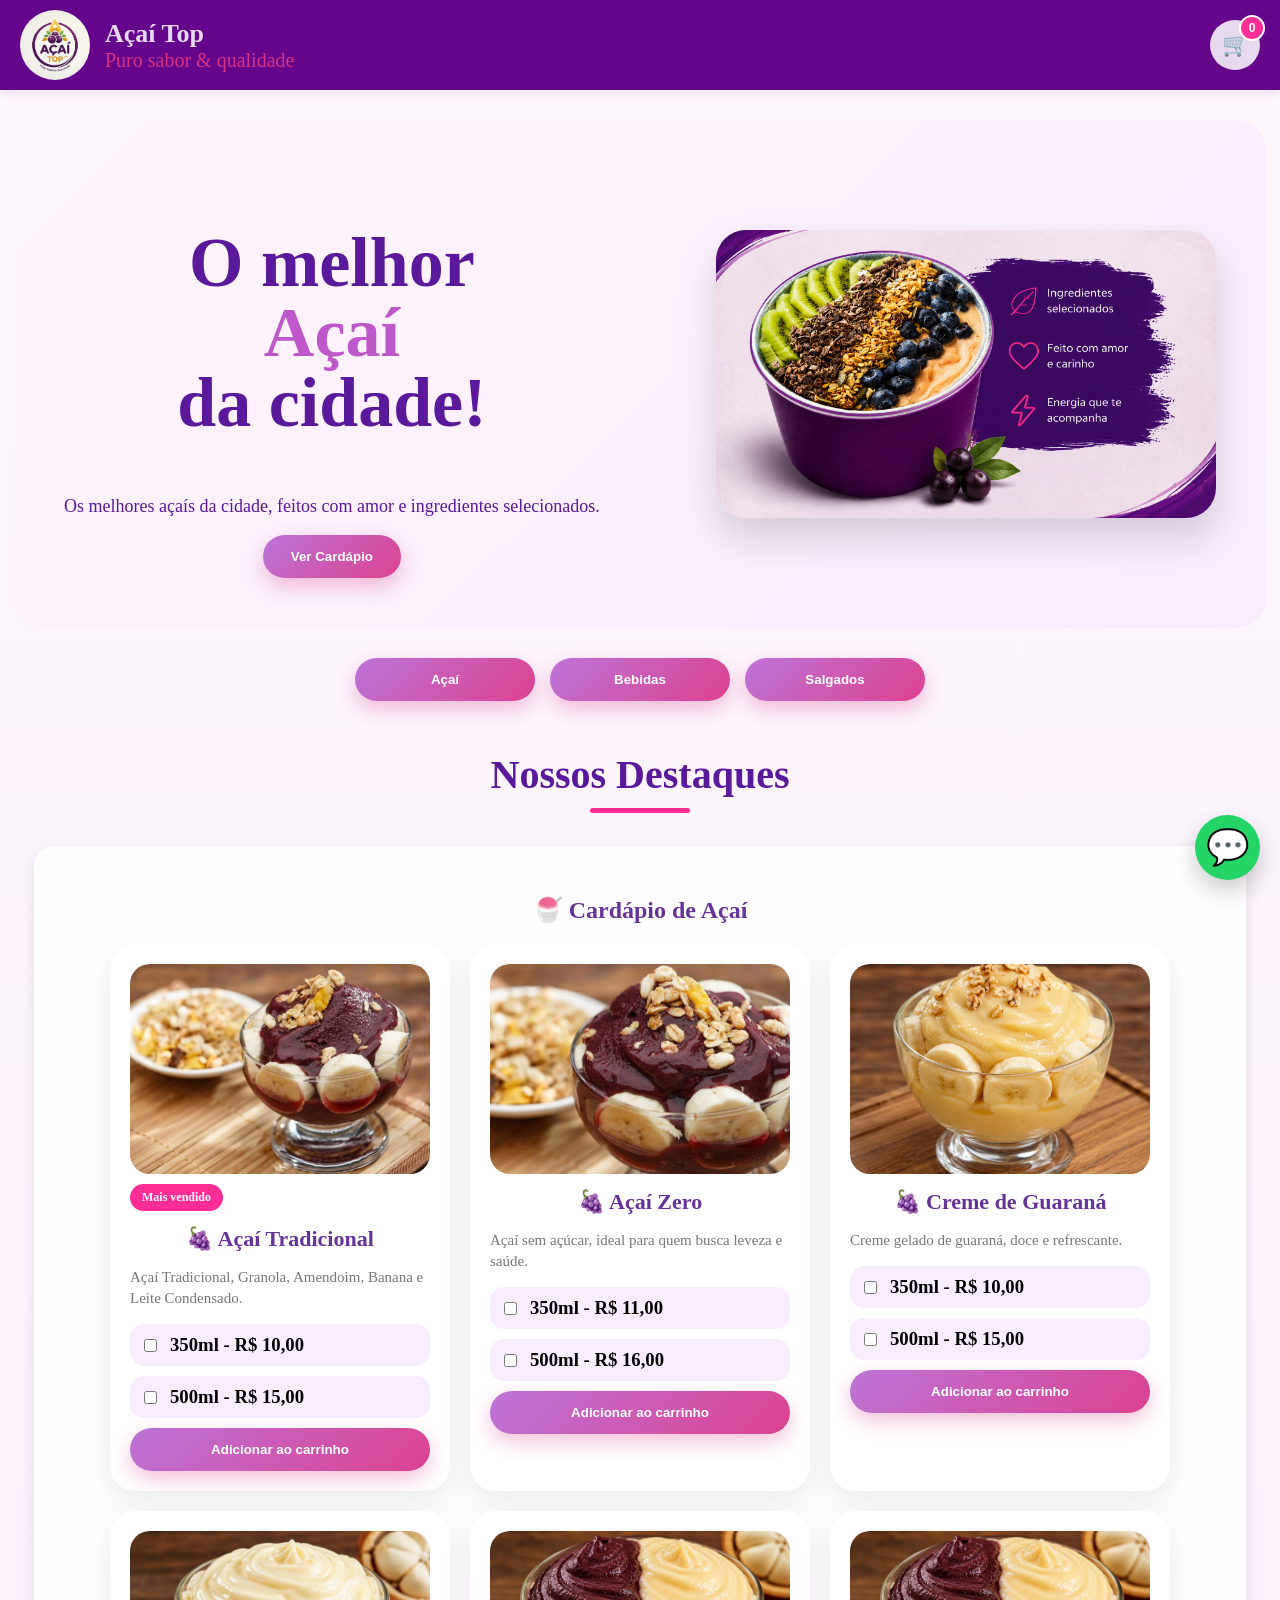
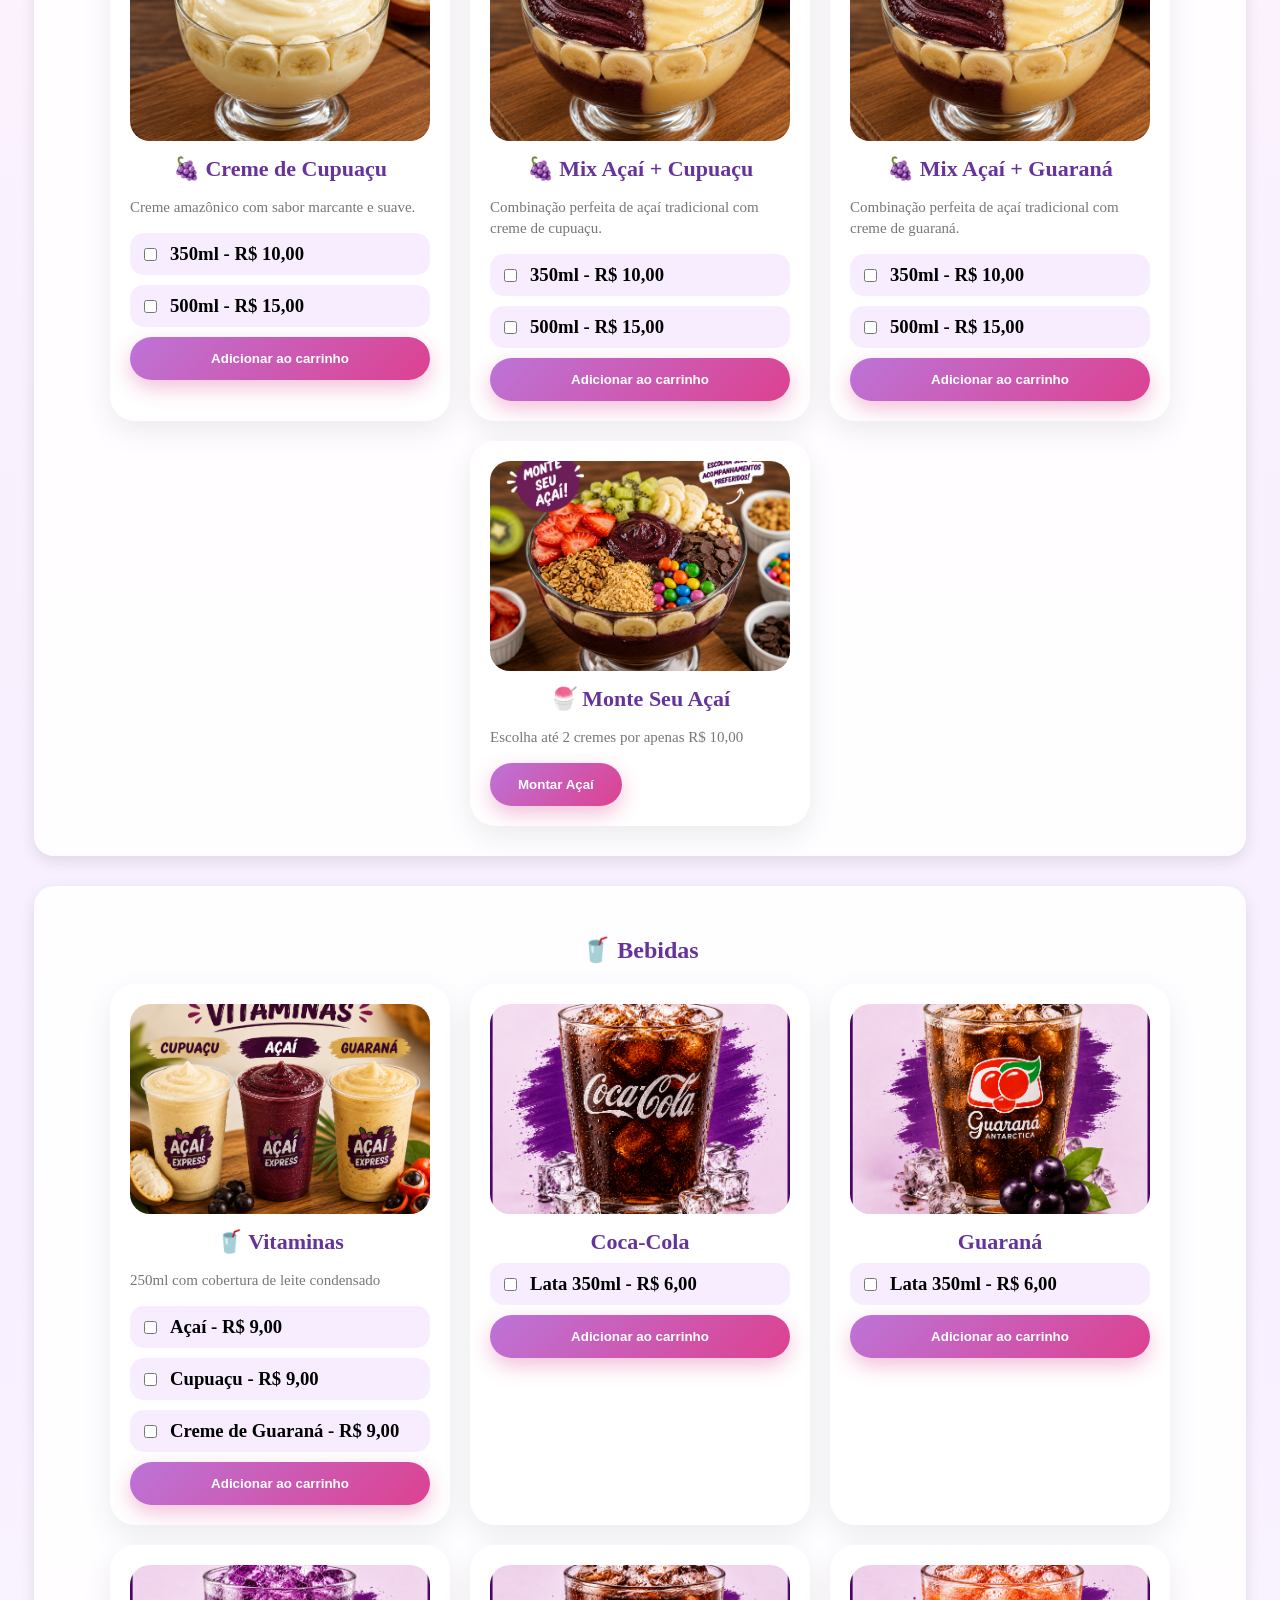
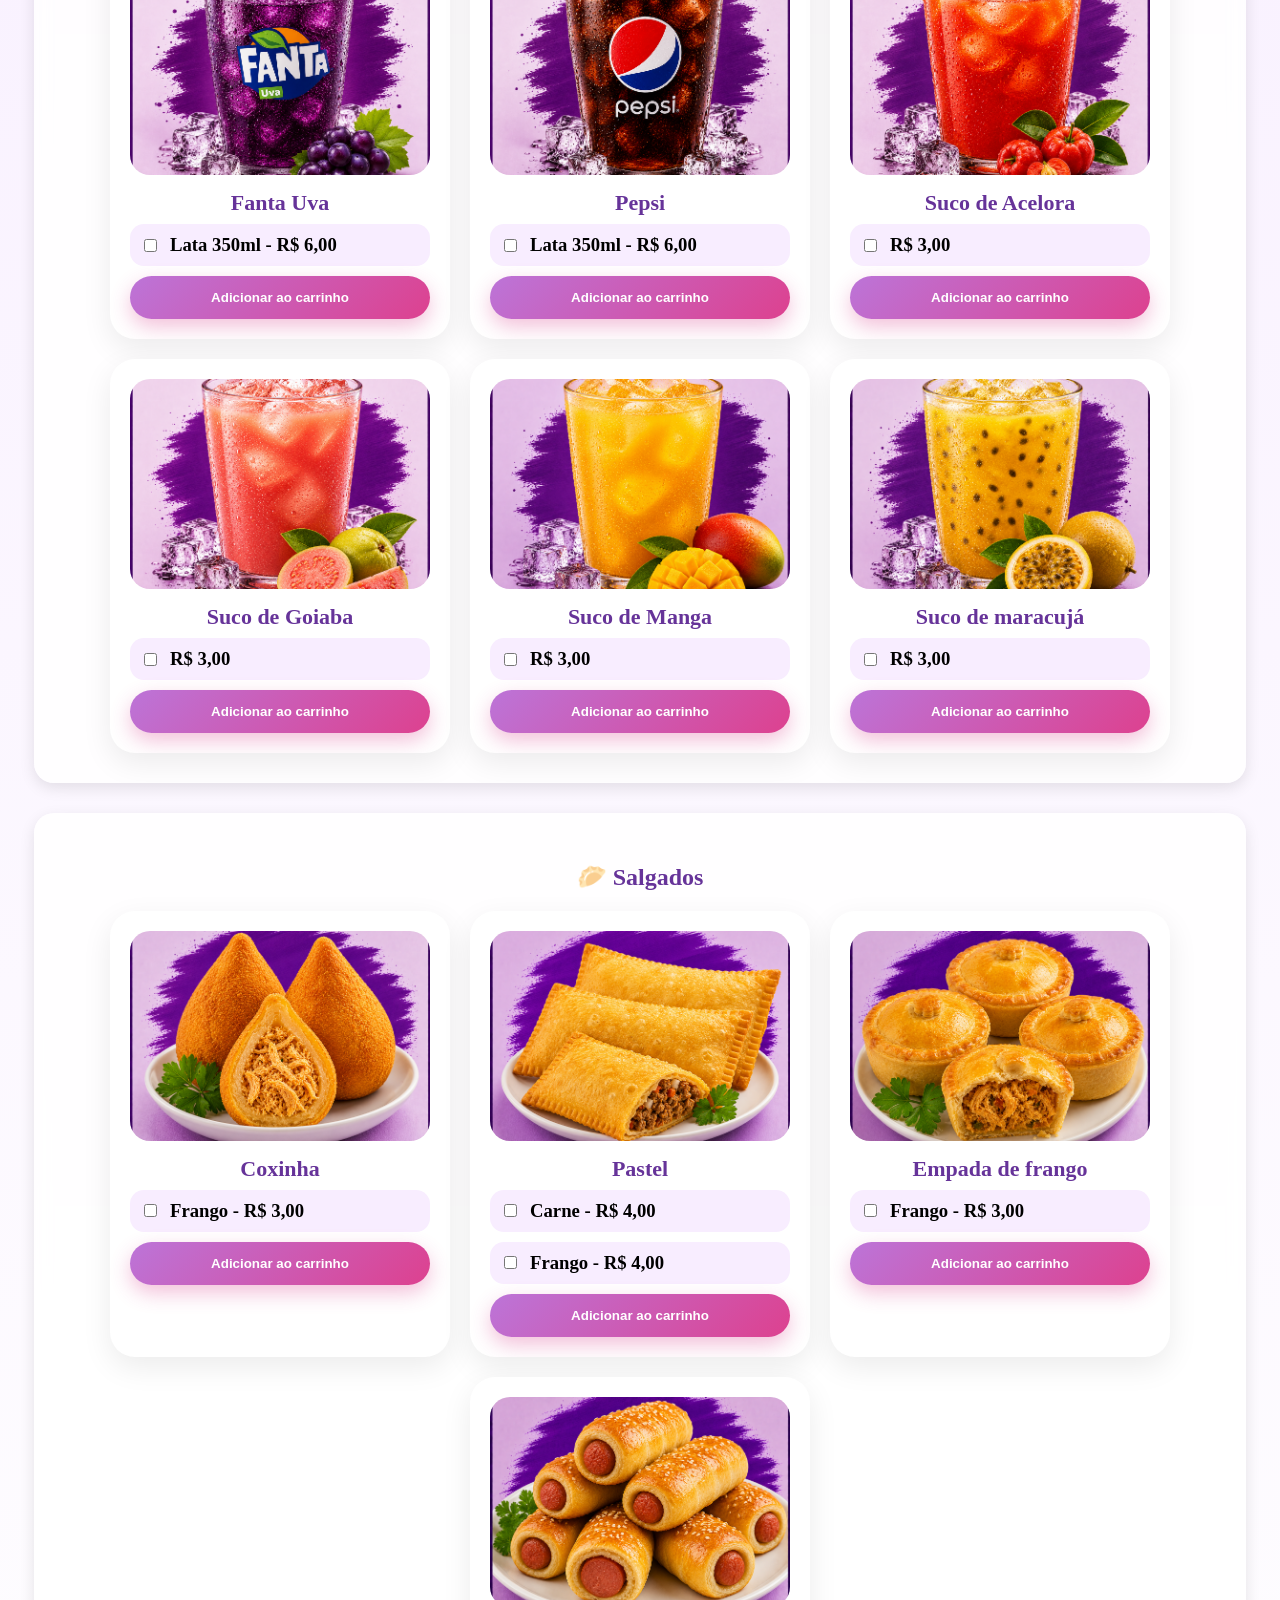
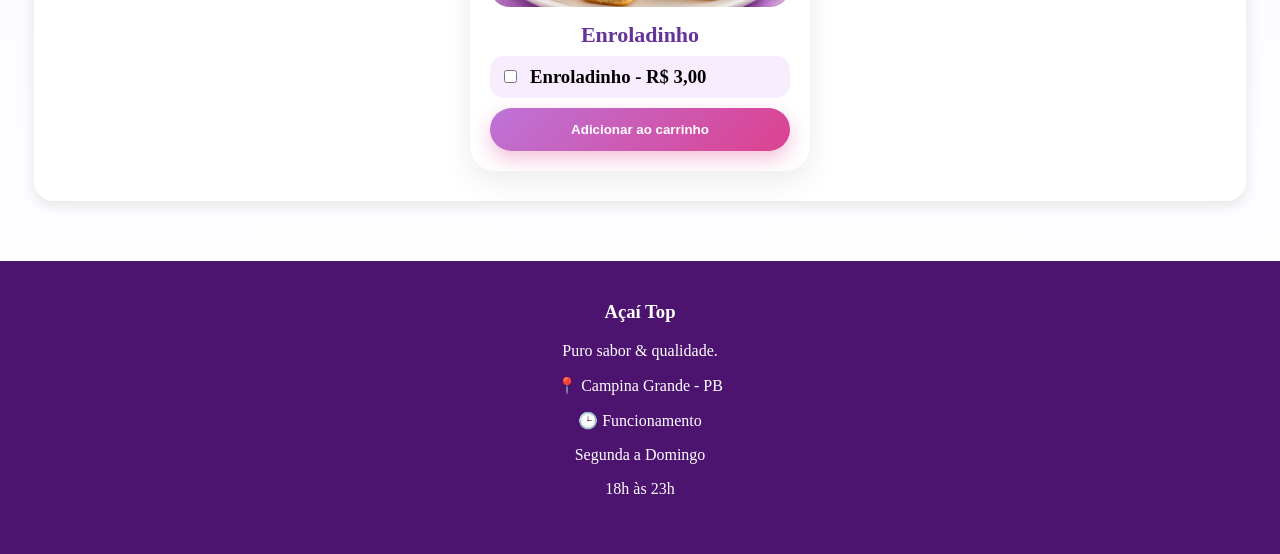
<file: index.html>
<!DOCTYPE html>
<html lang="pt-BR">
<head>
    <meta charset="UTF-8">
    <meta name="viewport" content="width=device-width, initial-scale=1.0">
    <title>Açaí Top</title>
    <link rel="stylesheet" href="style.css">
</head>
<body>

<header id="topo">
   <div class="logo">
   <img src="img/logo.png" alt="Logo Açaí Top">
    <div class="logo-texto">
        <h1>Açaí Top</h1>
        <p>Puro sabor & qualidade</p>
    </div>
</div>

    <div class="acoes">
        <a href="carrinho.html" class="btn-icone carrinho-btn">
    🛒
    <span id="contador-carrinho">0</span>
</a>
    </div>
</header>

<section class="corpo">
    <div class="texto">
    <h2>
        O melhor<br>
        <span>Açaí</span><br>
        da cidade!
    </h2>
        <p>Os melhores açaís da cidade, feitos com amor e ingredientes selecionados.</p>
        <button id="btn-ver-cardapio">Ver Cardápio</button>
    </div>

    <img src="img/açai2.png" alt="Foto de tigela de Açaí">
</section>

<section class="buts">
    <button class="but1" id="btn-acai">Açaí</button>
    <button class="but2" id="btn-bebidas">Bebidas</button>
    <button class="but3" id="btn-salgados">Salgados</button>
</section>

<section class="titulo-secao">
    <h2>Nossos Destaques</h2>
</section>

<section id="cardapio-acai" class="cardapio">
    <h2>🍧 Cardápio de Açaí</h2>

    <div class="lista-acai">

        <div class="produto-item">
            <div class="cardapio-img">
                <img src="img/açaiC.jpg" alt="Açaí Tradicional">
            </div>

            <span class="destaque">Mais vendido</span>

            <h2>🍇 Açaí Tradicional</h2>
            <p>Açaí Tradicional, Granola, Amendoim, Banana e Leite Condensado.</p>

            <div class="tamanhos">
                <label class="opcao-tamanho">
                    <input type="checkbox" name="tradicional" value="Açaí Tradicional 350ml - R$ 10.00">
                    <h3>350ml - R$ 10,00</h3>
                </label>

                <label class="opcao-tamanho">
                    <input type="checkbox" name="tradicional" value="Açaí Tradicional 500ml - R$ 15.00">
                    <h3>500ml - R$ 15,00</h3>
                </label>

                <button onclick="adicionarCarrinho(this)">Adicionar ao carrinho</button>
            </div>
        </div>

        <div class="produto-item">
            <div class="cardapio-img">
                <img src="img/açai-zero.jpg" alt="Açaí Zero">
            </div>

            <h2>🍇 Açaí Zero</h2>
            <p>Açaí sem açúcar, ideal para quem busca leveza e saúde.</p>

            <div class="tamanhos">
                <label class="opcao-tamanho">
                    <input type="checkbox" name="acai-zero" value="Açaí Zero 350ml - R$ 11.00">
                    <h3>350ml - R$ 11,00</h3>
                </label>

                <label class="opcao-tamanho">
                    <input type="checkbox" name="acai-zero" value="Açaí Zero 500ml - R$ 16.00">
                    <h3>500ml - R$ 16,00</h3>
                </label>

                <button onclick="adicionarCarrinho(this)">Adicionar ao carrinho</button>
            </div>
        </div>

        <div class="produto-item">
            <div class="cardapio-img">
                <img src="img/creme-de-guarana.png" alt="Creme de Guaraná">
            </div>

            <h2>🍇 Creme de Guaraná</h2>
            <p>Creme gelado de guaraná, doce e refrescante.</p>

            <div class="tamanhos">
                <label class="opcao-tamanho">
                    <input type="checkbox" name="guarana" value="Creme de Guaraná 350ml - R$ 10.00">
                    <h3>350ml - R$ 10,00</h3>
                </label>

                <label class="opcao-tamanho">
                    <input type="checkbox" name="guarana" value="Creme de Guaraná 500ml - R$ 15.00">
                    <h3>500ml - R$ 15,00</h3>
                </label>

                <button onclick="adicionarCarrinho(this)">Adicionar ao carrinho</button>
            </div>
        </div>

        <div class="produto-item">
            <div class="cardapio-img">
                <img src="img/cupuaçu.png" alt="Creme de Cupuaçu">
            </div>

            <h2>🍇 Creme de Cupuaçu</h2>
            <p>Creme amazônico com sabor marcante e suave.</p>

            <div class="tamanhos">
                <label class="opcao-tamanho">
                    <input type="checkbox" name="cupuacu" value="Creme de Cupuaçu 350ml - R$ 10.00">
                    <h3>350ml - R$ 10,00</h3>
                </label>

                <label class="opcao-tamanho">
                    <input type="checkbox" name="cupuacu" value="Creme de Cupuaçu 500ml - R$ 15.00">
                    <h3>500ml - R$ 15,00</h3>
                </label>

                <button onclick="adicionarCarrinho(this)">Adicionar ao carrinho</button>
            </div>
        </div>

        <div class="produto-item">
            <div class="cardapio-img">
                <img src="img/açai-cupuaçu.png" alt="Mix Açaí com Cupuaçu">
            </div>

            <h2>🍇 Mix Açaí + Cupuaçu</h2>
            <p>Combinação perfeita de açaí tradicional com creme de cupuaçu.</p>

            <div class="tamanhos">
                <label class="opcao-tamanho">
                    <input type="checkbox" name="acai-cupuacu" value="Mix Açaí + Cupuaçu 350ml - R$ 10.00" >
                    <h3>350ml - R$ 10,00</h3>
                </label>

                <label class="opcao-tamanho">
                    <input type="checkbox" name="acai-cupuacu" value="Mix Açaí + Cupuaçu 500ml - R$ 15.00">
                    <h3>500ml - R$ 15,00</h3>
                </label>

                <button onclick="adicionarCarrinho(this)">Adicionar ao carrinho</button>
            </div>
        </div>

        <div class="produto-item">
            <div class="cardapio-img">
                <img src="img/açai-guarana.png" alt="Mix Açaí com Guaraná">
            </div>

            <h2>🍇 Mix Açaí + Guaraná</h2>
            <p>Combinação perfeita de açaí tradicional com creme de guaraná.</p>

            <div class="tamanhos">
                <label class="opcao-tamanho">
                    <input type="checkbox" name="acai-guarana" value="Mix Açaí + Guaraná 350ml - R$ 10.00" >
                    <h3>350ml - R$ 10,00</h3>
                </label>

                <label class="opcao-tamanho">
                    <input type="checkbox" name="acai-guarana" value="Mix Açaí + Guaraná 500ml - R$ 15.00">
                    <h3>500ml - R$ 15,00</h3>
                </label>

                <button onclick="adicionarCarrinho(this)">Adicionar ao carrinho</button>
            </div>
        </div>

        <div class="produto-item monte-acai">
            <div class="cardapio-img">
                <img src="img/monte- seu-açai.png" alt="Monte seu Açaí">
            </div>

            <h2>🍧 Monte Seu Açaí</h2>
            <p>Escolha até 2 cremes por apenas R$ 10,00</p>

            <button class="btn-mostrar-opcoes" onclick="toggleMonteAcai()">Montar Açaí</button>

            <div id="opcoes-monte-acai" class="opcoes-monte">

                <h3>Escolha até 2 Cremes:</h3>
                <div class="opcoes">
                    <label><input type="checkbox" class="creme" value="Açaí"> Açaí</label>
                    <label><input type="checkbox" class="creme" value="Cupuaçu"> Cupuaçu</label>
                    <label><input type="checkbox" class="creme" value="Creme de Guaraná"> Creme de Guaraná</label>
                </div>

                <h3>Escolha até 3 acompanhamentos grátis:</h3>
                <div class="opcoes">
                    <label><input type="checkbox" class="gratis" value="Banana"> Banana</label>
                    <label><input type="checkbox" class="gratis" value="Amendoim"> Amendoim</label>
                    <label><input type="checkbox" class="gratis" value="Granola"> Granola</label>
                    <label><input type="checkbox" class="gratis" value="Leite em pó"> Leite em pó</label>
                </div>

                <h3>Adicionais pagos:</h3>
                <div class="opcoes">
                    <label><input type="checkbox" class="adicional" value="Morango" data-preco="2"> Morango + R$ 2,00</label>
                    <label><input type="checkbox" class="adicional" value="Brigadeiro" data-preco="2"> Brigadeiro + R$ 2,00</label>
                    <label><input type="checkbox" class="adicional" value="Gotas de Chocolate" data-preco="2"> Gotas de Chocolate + R$ 2,00</label>
                    <label><input type="checkbox" class="adicional" value="Marshmallow" data-preco="2"> Marshmallow + R$ 2,00</label>
                    <label><input type="checkbox" class="adicional" value="MM" data-preco="2"> MM + R$ 2,00</label>
                    <label><input type="checkbox" class="adicional" value="Paçoca" data-preco="1.5"> Paçoca + R$ 1,50</label>
                    <label><input type="checkbox" class="adicional" value="Manga" data-preco="2"> Manga + R$ 2,00</label>
                    <label><input type="checkbox" class="adicional" value="Kiwi" data-preco="2"> Kiwi + R$ 2,00</label>
                    <label><input type="checkbox" class="adicional" value="Ovomaltine" data-preco="2"> Ovomaltine + R$ 2,00</label>
                </div>

                <h3>Coberturas:</h3>
                <p>1 cobertura grátis. Mais de uma: + R$ 1,50 cada</p>

                <div class="opcoes">
                    <label><input type="checkbox" class="cobertura" value="Leite Condensado"> Leite Condensado</label>
                    <label><input type="checkbox" class="cobertura" value="Chocolate"> Chocolate</label>
                    <label><input type="checkbox" class="cobertura" value="Morango"> Morango</label>
                    <label><input type="checkbox" class="cobertura" value="Kiwi"> Kiwi</label>
                    <label><input type="checkbox" class="cobertura" value="Caramelo"> Caramelo</label>
                </div>

                <h2>Total: R$ <span id="preco-monte">10.00</span></h2>

               <button onclick="adicionarMonteAcai()" class="btn-finalizar">
    Adicionar ao Carrinho
</button>
            </div>
        </div>

    </div>
</section>

<section id="cardapio-bebidas" class="cardapio">
    <h2>🥤 Bebidas</h2>

    <div class="lista-acai">

        <div class="produto-item">
            <div class="cardapio-img">
                <img src="img/vitaminas.png" alt="Vitaminas">
            </div>
            <h2>🥤 Vitaminas</h2>
            <p>250ml com cobertura de leite condensado</p>

            <div class="tamanhos">
                <label class="opcao-tamanho">
                    <input type="checkbox" name="vitamina" value="Vitamina de Açaí 250ml com leite condensado - R$ 9.00" >
                    <h3>Açaí - R$ 9,00</h3>
                </label>

                <label class="opcao-tamanho">
                    <input type="checkbox" name="vitamina" value="Vitamina de Cupuaçu 250ml com leite condensado - R$ 9.00">
                    <h3>Cupuaçu - R$ 9,00</h3>
                </label>

                <label class="opcao-tamanho">
                    <input type="checkbox" name="vitamina" value="Vitamina de Creme de Guaraná 250ml com leite condensado - R$ 9.00">
                    <h3>Creme de Guaraná - R$ 9,00</h3>
                </label>

                <button onclick="adicionarCarrinho(this)">Adicionar ao carrinho</button>
            </div>
        </div>

        <div class="produto-item">
            <div class="cardapio-img">
                <img src="img/coca.png" alt="Coca-Cola">
            </div>

            <h2>Coca-Cola</h2>

            <div class="tamanhos">
                <label class="opcao-tamanho">
                    <input type="checkbox" name="coca" value="Coca-Cola - R$ 6.00">
                    <h3>Lata 350ml - R$ 6,00</h3>
                </label>

                <button onclick="adicionarCarrinho(this)">Adicionar ao carrinho</button>
            </div>
        </div>

        <div class="produto-item">
            <div class="cardapio-img">
                <img src="img/guarana.png" alt="Guaraná">
            </div>

            <h2>Guaraná</h2>

            <div class="tamanhos">
                <label class="opcao-tamanho">
                    <input type="checkbox" name="guarana-bebida" value="Guaraná Lata 350ml - R$ 6.00">
                    <h3>Lata 350ml - R$ 6,00</h3>
                </label>

                <button onclick="adicionarCarrinho(this)">Adicionar ao carrinho</button>
            </div>
        </div>
         <div class="produto-item">
            <div class="cardapio-img">
                <img src="img/fanta-uva.png" alt="Fanta Uva">
            </div>

            <h2>Fanta Uva</h2>

            <div class="tamanhos">
                <label class="opcao-tamanho">
                    <input type="checkbox" name="Fanta" value="Fanta uva - R$ 6.00">
                    <h3>Lata 350ml - R$ 6,00</h3>
                </label>

                <button onclick="adicionarCarrinho(this)">Adicionar ao carrinho</button>
            </div>
        </div>

        <div class="produto-item">
            <div class="cardapio-img">
                <img src="img/pepsi.png" alt="Pepsi">
            </div>

            <h2>Pepsi</h2>

            <div class="tamanhos">
                <label class="opcao-tamanho">
                    <input type="checkbox" name="Refri" value="Pepsi - R$ 6.00">
                    <h3>Lata 350ml - R$ 6,00</h3>
                </label>

                <button onclick="adicionarCarrinho(this)">Adicionar ao carrinho</button>
            </div>
        </div>

         <div class="produto-item">
            <div class="cardapio-img">
                <img src="img/acerola.png" alt="Acelora">
            </div>

            <h2>Suco de Acelora</h2>

            <div class="tamanhos">
                <label class="opcao-tamanho">
                    <input type="checkbox" name="suco" value="acelora - R$ 3.00">
                    <h3>R$ 3,00</h3>
                </label>

                <button onclick="adicionarCarrinho(this)">Adicionar ao carrinho</button>
            </div>
        </div>

        <div class="produto-item">
            <div class="cardapio-img">
                <img src="img/goiaba.png" alt="Goiaba">
            </div>

            <h2>Suco de Goiaba</h2>

            <div class="tamanhos">
                <label class="opcao-tamanho">
                    <input type="checkbox" name="suco" value="Goiaba - R$ 3.00" >
                    <h3>R$ 3,00</h3>
                </label>

                <button onclick="adicionarCarrinho(this)">Adicionar ao carrinho</button>
            </div>
        </div>

        <div class="produto-item">
            <div class="cardapio-img">
                <img src="img/manga.png" alt="Manga">
            </div>

            <h2>Suco de Manga</h2>

            <div class="tamanhos">
                <label class="opcao-tamanho">
                    <input type="checkbox" name="suco" value="manga - R$ 3.00" >
                    <h3>R$ 3,00</h3>
                </label>

                <button onclick="adicionarCarrinho(this)">Adicionar ao carrinho</button>
            </div>
        </div>

        <div class="produto-item">
            <div class="cardapio-img">
                <img src="img/maracuja.png" alt="Maracuja">
            </div>

            <h2>Suco de maracujá</h2>

            <div class="tamanhos">
                <label class="opcao-tamanho">
                    <input type="checkbox" name="suco" value="Maracuja - R$ 3.00">
                    <h3>R$ 3,00</h3>
                </label>
                <button onclick="adicionarCarrinho(this)">Adicionar ao carrinho</button>
            </div>
        </div>
        
    </div>
</section>

<section id="cardapio-salgados" class="cardapio">
    <h2>🥟 Salgados</h2>

    <div class="lista-acai">

        <div class="produto-item">
            <div class="cardapio-img">
                <img src="img/coxinha.png" alt="Coxinha de Frango">
            </div>

            <h2>Coxinha</h2>

            <div class="tamanhos">
                <label class="opcao-tamanho">
                    <input type="checkbox" name="coxinha" value="Coxinha de Frango - R$ 3.00">
                    <h3>Frango - R$ 3,00</h3>
                </label>

                <button onclick="adicionarCarrinho(this)">Adicionar ao carrinho</button>
            </div>
        </div>

        <div class="produto-item">
            <div class="cardapio-img">
                <img src="img/pastel.png" alt="Pastel">
            </div>

            <h2>Pastel</h2>

            <div class="tamanhos">
                <label class="opcao-tamanho">
                    <input type="checkbox" name="pastel" value="Pastel de Carne - R$ 4.00" >
                    <h3>Carne - R$ 4,00</h3>
                </label>

                <label class="opcao-tamanho">
                    <input type="checkbox" name="pastel" value="Pastel de Frango - R$ 4.00">
                    <h3>Frango - R$ 4,00</h3>
                </label>

                <button onclick="adicionarCarrinho(this)">Adicionar ao carrinho</button>
            </div>
        </div>

        <div class="produto-item">
            <div class="cardapio-img">
                <img src="img/empada.png" alt="Empada">
            </div>

            <h2>Empada de frango</h2>

            <div class="tamanhos">
                <label class="opcao-tamanho">
                    <input type="checkbox" name="coxinha" value="Coxinha de Frango - R$ 3.00">
                    <h3>Frango - R$ 3,00</h3>
                </label>

                <button onclick="adicionarCarrinho(this)">Adicionar ao carrinho</button>
            </div>
        </div>

        <div class="produto-item">
            <div class="cardapio-img">
                <img src="img/enroladinho.png" alt="Enroladinho">
            </div>

            <h2>Enroladinho</h2>

            <div class="tamanhos">
                <label class="opcao-tamanho">
                    <input type="checkbox" name="enroladinho" value="Enroladinho - R$ 3.00">
                    <h3>Enroladinho - R$ 3,00</h3>
                </label>

                <button onclick="adicionarCarrinho(this)">Adicionar ao carrinho</button>
            </div>
        </div>

    </div>
</section>



<footer>
    <h3>Açaí Top</h3>

    <p>Puro sabor & qualidade.</p>

    <p>📍 Campina Grande - PB</p>

    <p>🕒 Funcionamento</p>
    <p>Segunda a Domingo</p>
    <p>18h às 23h</p>
</footer>
<!-- Botão flutuante do WhatsApp -->
<a href="https://wa.me/5584987228300"
   class="whatsapp-fixo"
   target="_blank">
   💬
</a>
<script src="scripts.js"></script>
</body>
</html>
</file>
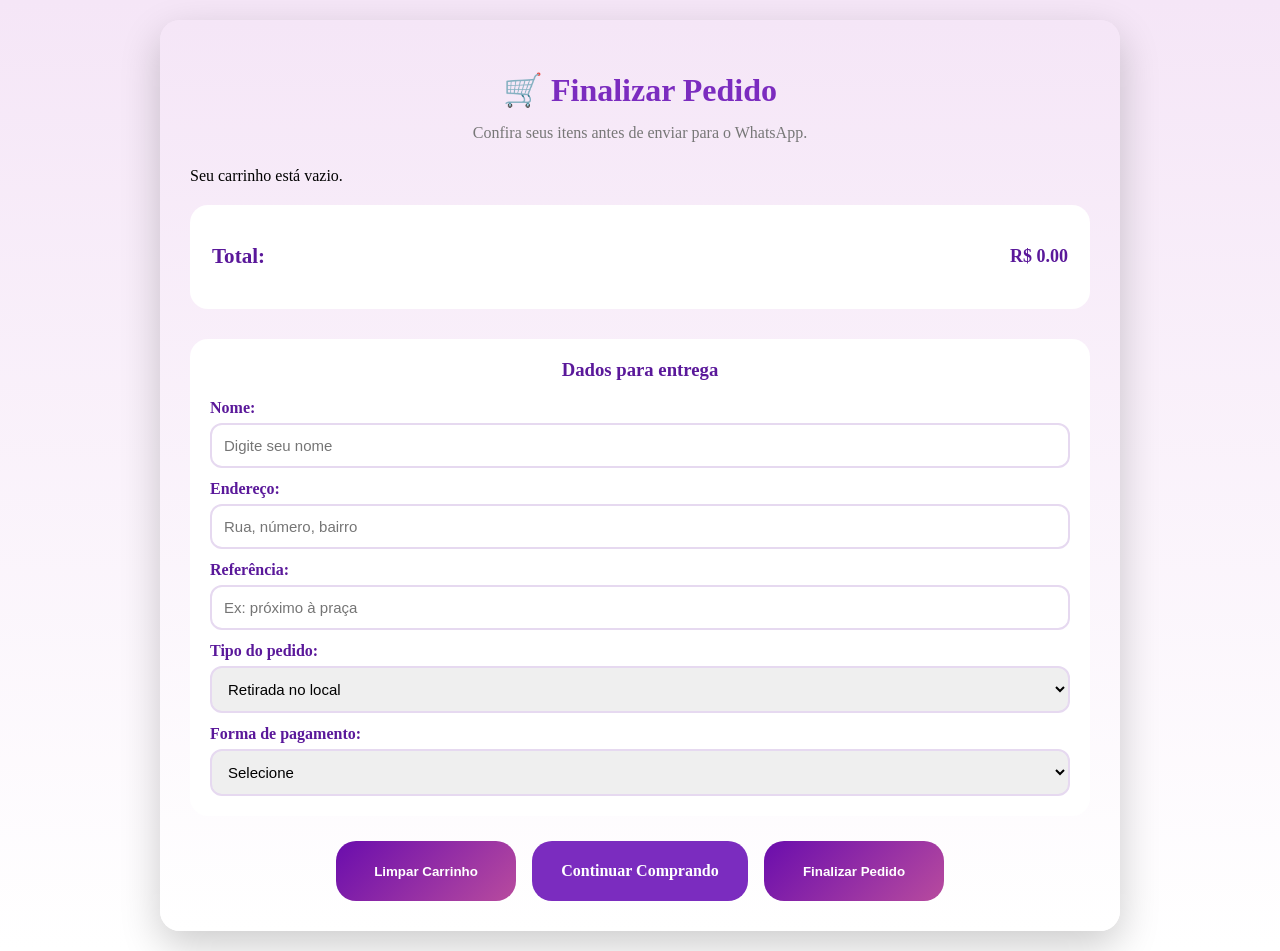
<file: carrinho.html>
<!DOCTYPE html>
<html lang="pt-BR">
<head>
    <meta charset="UTF-8">
    <meta name="viewport" content="width=device-width, initial-scale=1.0">
    <title>Carrinho</title>
    <link rel="stylesheet" href="carrinho.css">
</head>
<body>

    <div class="carrinho-container">

      <h1>🛒 Finalizar Pedido</h1>

<p class="subtitulo">
Confira seus itens antes de enviar para o WhatsApp.
</p>

        <div id="carrinho-box">
            <div id="lista-carrinho"></div>

            <div class="total-box">
                <h3>Total:</h3>
                <span>R$ <span id="total">0.00</span></span>
            </div>
<div class="dados-cliente">
    <h3>Dados para entrega</h3>

    <label>Nome:</label>
    <input type="text" id="nome-cliente" placeholder="Digite seu nome">

    <label>Endereço:</label>
    <input type="text" id="endereco-cliente" placeholder="Rua, número, bairro">

    <label>Referência:</label>
    <input type="text" id="referencia-cliente" placeholder="Ex: próximo à praça">

    <label>Tipo do pedido:</label>
<select id="tipo-entrega">
    <option value="Retirada">Retirada no local</option>
    <option value="Entrega">Entrega</option>
</select>

    <label>Forma de pagamento:</label>
    <select id="pagamento-cliente">
        <option value="">Selecione</option>
        <option value="Pix">Pix</option>
        <option value="Dinheiro">Dinheiro</option>
        <option value="Cartão de Crédito">Cartão de Crédito</option>
        <option value="Cartão de Débito">Cartão de Débito</option>
    </select>
</div>
            <div class="botoes-carrinho">
                <button class="btn-limpar" onclick="limparCarrinho()">
                    Limpar Carrinho
                </button>

                <a href="index.html" class="btn-voltar">
                    Continuar Comprando
                </a>

                <button class="btn-finalizar" onclick="finalizarPedido()">
                    Finalizar Pedido
                </button>
            </div>
        </div>

    </div>

    <script src="scripts.js"></script>
</body>
</html>
</file>
<file: style.css>
body {
    margin: 0;
    padding: 0;
    font-family: 'Poppins', Arial, sans-serif;
    background:
linear-gradient(
180deg,
#fff7fc,
#f8efff,
#ffffff
);
}
html {
    scroll-behavior: smooth;
}

/* TOPO */

#topo {
    display: flex;
    justify-content: space-between;
    align-items: center;
    background: rgb(101, 5, 139);
    padding: 10px 20px;
    position: fixed;
    width: 100%;
    top: 0;
    z-index: 1000;
    box-shadow: 0 2px 10px rgba(0,0,0,0.1);
    box-sizing: border-box;
}

.logo-texto {
    font-family: Georgia, 'Times New Roman', Times, serif;
}


.titulo {
    color: #663399;
}

.acoes {
    display: flex;
    gap: 10px;
    
}

.btn-icone {
    width: 50px;
    height: 50px;
    border-radius: 50%;
    background: #e6d9f0;
    display: flex;
    align-items: center;
    justify-content: center;
    text-decoration: none;
    font-size: 22px;
    border: none;
    cursor: pointer;
}

/* HERO */

.corpo{
    margin-top:120px;
    padding:50px;
    display:flex;
    align-items:center;
    justify-content:space-between;
    gap:40px;

    background:
    linear-gradient(
        135deg,
        #fff5fb,
        #f8ecff
    );

    border-radius:30px;
    width:90%;
    margin-left:auto;
    margin-right:auto;
}

.corpo img{
    width:100%;
    max-width:500px;
    border-radius:30px;
    box-shadow:
    0 20px 40px rgba(0,0,0,.15);
}

.texto {
    text-align: center;
    color: #663399;
}

.texto h2{
    font-size:70px;
    color:#5a189a;
    line-height:1;
    font-family: Georgia, 'Times New Roman', Times, serif;
}

.texto h2 span{
    color:#9f0fb3ad;
    font-family:  Brush Script MT, Brush Script Std, cursive;
}

.texto p {
    color: #5a189a;
    font-size: 18px;
    font-family: Georgia, 'Times New Roman', Times, serif;
}

/* BOTÕES */

#btn-ver-cardapio,
.but1,
.but2,
.but3,
.tamanhos button,
.btn-mostrar-opcoes,
.btn-finalizar {
    border: none;
    border-radius: 30px;
   background: linear-gradient(
    135deg,
    #bc74d8,
    #dd418f);
    color: white;
    padding: 14px 28px;
    cursor: pointer;
    font-weight: bold;
    box-shadow: 0 8px 20px rgba(214,51,132,.3);

transition: .3s;
}

#btn-ver-cardapio:hover,
.but1:hover,
.but2:hover,
.but3:hover,
.tamanhos button:hover,
.btn-mostrar-opcoes:hover,
.btn-finalizar:hover {
transform: translateY(-4px);
}

.buts {
    display: flex;
    justify-content: center;
    flex-wrap: wrap;
    gap: 15px;
    margin: 30px;
}

.but1,
.but2,
.but3 {
    width: 180px;
}

/* CARDÁPIOS */

.cardapio {
    width: 90%;
    margin: 30px auto;
    padding: 30px;
    background: white;
    border-radius: 20px;
    box-shadow: 0 5px 15px rgba(0,0,0,0.1);
    font-family: Georgia, 'Times New Roman', Times, serif;
}

.cardapio h2 {
    text-align: center;
    color: #663399;
    font-family: fantasy;
}

.lista-acai {
    display: flex;
    flex-wrap: wrap;
    justify-content: center;
    gap: 20px;
}

.produto-item{
    width:300px;
    border-radius:25px;
    overflow:hidden;
    background:white;
    box-shadow:
    0 10px 30px rgba(0,0,0,.08);
    transition:.3s;
}

.produto-item:hover{
    transform:translateY(-10px);
    box-shadow:
    0 20px 40px rgba(90,24,154,.15);
}

.cardapio-img {
    width: 100%;
    height: 210px;
    overflow: hidden;
    border-radius: 20px;
}

.cardapio-img img {
    width: 100%;
    height: 100%;
    object-fit: cover;
}

.produto-item h2 {
    font-size: 22px;
    margin: 15px 0 8px;
}

.produto-item p {
    color: #777;
    font-size: 15px;
    line-height: 1.4;
}

.cardapio {
    background: rgba(255, 255, 255, 0.85);
    backdrop-filter: blur(8px);
}

.opcao-tamanho {
    background: #f8edff;
    padding: 10px;
    border-radius: 14px;
}

.opcao-tamanho:has(input:checked) {
    background: linear-gradient(135deg, #7b2cbf, #ff4fb8);
    color: white;
}

.tamanhos {
    display: flex;
    flex-direction: column;
    gap: 10px;
}

.opcao-tamanho {
    display: flex;
    align-items: center;
    gap: 10px;
}

.opcao-tamanho h3 {
    margin: 0;
}

/* MONTE SEU AÇAÍ */

.opcoes-monte {
    display: none;
    text-align: left;
    margin-top: 15px;
    font-family: Georgia, 'Times New Roman', Times, serif;
}

.opcoes {
    background: #f6efff;
    padding: 10px;
    border-radius: 10px;
    margin-bottom: 15px;
}

.opcoes label {
    display: block;
    margin: 6px 0;
    cursor: pointer;
}

#preco-monte {
    color: #6a0dad;
    font-weight: bold;
    font-size: 22px;
}

/* CELULAR */

@media (max-width: 768px) {

    .corpo {
        flex-direction: column;
    }

    .texto h2 {
        font-size: 32px;
    }

    .produto-item {
        width: 100%;
    }

}

.logo{
    display:flex;
    align-items:center;
    gap:15px;
}

.logo img{
    width:70px;
    height:70px;
    border-radius:50%;
    object-fit:cover;
    transition:.3s;
}

.logo img:hover{
    transform:rotate(8deg) scale(1.1);
}

.logo-texto h1{
    margin:0;
    color:#e6d9f0;
    font-size:26px;
    font-family: fantasy;
}

.logo-texto p{
    margin:0;
    color:#d63384;
    font-size:20px;
    font-family: fantasy;
}

.titulo-secao{
    text-align:center;
    margin:50px 0 20px;
}

.titulo-secao h2{
    color:#5a189a;
    font-size:40px;
    font-family: fantasy;
}

.titulo-secao h2::after{
    content:"";
    display:block;
    width:100px;
    height:5px;
    background:#ff2d96;
    margin:10px auto;
    border-radius:20px;
}

footer{
    background:#4c136f;
    color:white;

    text-align:center;

    padding:40px 20px;

    margin-top:60px;
    font-family: Georgia, 'Times New Roman', Times, serif;
}

footer h3{
    margin-top:0;
    color:white;
    font-family: fantasy;
}

.destaque{
    background:#ff2d96;
    color:white;
    padding:6px 12px;
    border-radius:20px;
    font-size:12px;
    font-weight:bold;
    display:inline-block;
    margin-top:10px;
}

.whatsapp-fixo{
    position: fixed;
    bottom: 20px;
    right: 20px;
    width: 65px;
    height: 65px;
    border-radius: 50%;
    background: #25D366;
    display:flex;
    justify-content:center;
    align-items:center;
    font-size:35px;
    text-decoration:none;
    color:white;
    box-shadow:0 10px 25px rgba(0,0,0,.2);
    z-index:9999;
}

.produto-item{
    padding:20px;
}

.produto-item img{
    transition: .4s;
}

.produto-item:hover img{
    transform: scale(1.08);
}

.carrinho-btn{
    position: relative;
}

#contador-carrinho{
    position: absolute;
    top: -5px;
    right: -5px;

    background: #ff2d96;
    color: white;

    width: 22px;
    height: 22px;

    border-radius: 50%;

    display: flex;
    align-items: center;
    justify-content: center;

    font-size: 12px;
    font-weight: bold;

    border: 2px solid white;
}
</file>
<file: carrinho.css>
body {
    margin: 0;
    font-family: Georgia, 'Times New Roman', Times, serif;
    background: linear-gradient(180deg, #f5e6f7, #ffffff);
    display: flex;
    justify-content: center;
    align-items: center;
    min-height: 100vh;
    padding: 20px;
    box-sizing: border-box;
}

.carrinho-container {
    background: linear-gradient(180deg, #f5e6f7, #ffffff);
    width: 90%;
    max-width: 900px;
    padding: 30px;
    border-radius: 20px;
    box-shadow: 0 15px 40px rgba(0, 0, 0, 0.2);
}

h1 {
    text-align: center;
    color: #7b2cbf;
    margin-bottom: 25px;
    font-family: fantasy;
}

#lista-carrinho {
    margin-bottom: 20px;
}

.item-carrinho {
    background: #f3e8ff;
    padding: 15px;
    border-radius: 12px;
    margin-bottom: 15px;
    color: #5a189a;
}

.item-carrinho h4 {
    white-space: pre-line;
    margin-top: 0;
}

.total-box {
    display: flex;
    justify-content: space-between;
    align-items: center;
    padding: 18px 22px;
    border-radius: 18px;
    font-size: 18px;
    font-weight: bold;
    margin-bottom: 30px;
    background: #ffffff;
    color: #5a189a;
    font-family: Georgia, 'Times New Roman', Times, serif;
}

.botoes-carrinho {
    display: flex;
    justify-content: center;
    flex-wrap: wrap;
    gap: 16px;
}

button,
.btn-voltar {
    min-height: 40px;
    min-width: 180px;
    border-radius: 20px;
    background: linear-gradient(135deg, #6a0dad, #b84b9e);
    border: none;
    color: #ffffff;
    cursor: pointer;
    font-weight: bold;
    text-decoration: none;
    display: inline-flex;
    align-items: center;
    justify-content: center;
    padding: 10px 18px;
}

.btn-voltar {
    background: #7b2cbf;
}

.btn-voltar:hover {
    background: #5a189a;
}

.controle-quantidade {
    display: flex;
    align-items: center;
    gap: 10px;
    margin: 10px 0;
}

.controle-quantidade button {
    min-width: 38px;
    width: 38px;
    min-height: 34px;
    padding: 5px;
    background: #7b2cbf;
}

.btn-remover {
    background: #ff4d6d;
    margin-top: 10px;
}

@media (max-width: 600px) {
    .carrinho-container {
        width: 100%;
        padding: 18px;
    }

    button,
    .btn-voltar {
        width: 100%;
    }

    .total-box {
        padding: 14px;
    }
}

.dados-cliente {
    background: #ffffff;
    padding: 20px;
    border-radius: 18px;
    margin-bottom: 25px;
    color: #5a189a;
    font-family: Georgia, 'Times New Roman', Times, serif;

}

.dados-cliente h3 {
    text-align: center;
    margin-top: 0;
    font-family: fantasy;
}

.dados-cliente label {
    display: block;
    margin-top: 12px;
    font-weight: bold;
}

.dados-cliente input,
.dados-cliente select {
    width: 100%;
    padding: 12px;
    margin-top: 6px;
    border: 2px solid #e6d9f0;
    border-radius: 12px;
    box-sizing: border-box;
    font-size: 15px;
}

.acoes{
    position:fixed;
    top:20px;
    right:20px;
    z-index:9999;
}
.btn-icone{
    width:55px;
    height:55px;

    background:white;

    box-shadow:
    0 8px 20px rgba(0,0,0,.1);
}

.subtitulo{
    text-align:center;
    color:#777;
    margin-top:-10px;
    margin-bottom:25px;
}
</file>
